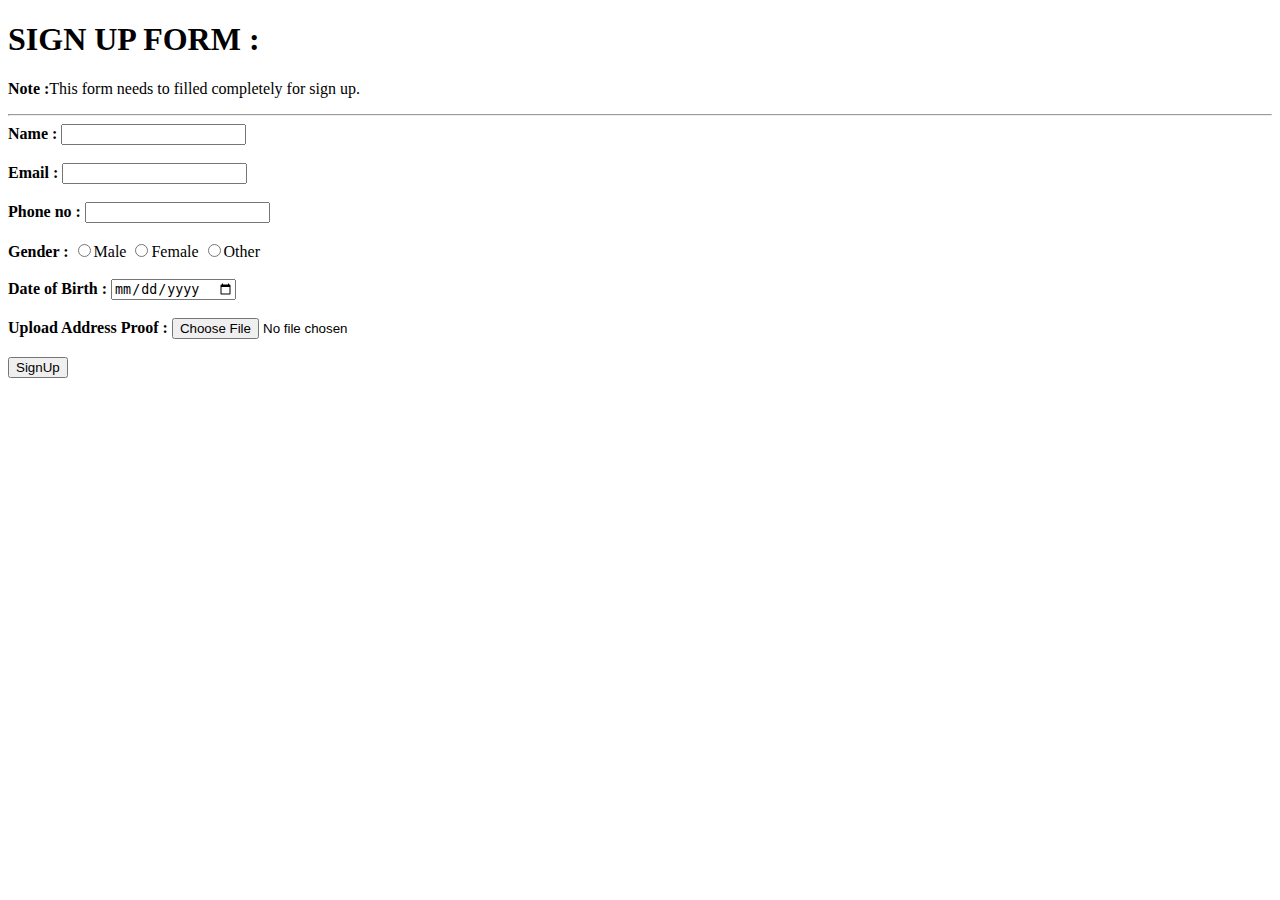
<file: Assignment 1/index.html>
<!DOCTYPE html>
<html lang="en">
<head>
    <meta charset="UTF-8">
    <meta http-equiv="X-UA-Compatible" content="IE=edge">
    <meta name="viewport" content="width=device-width, initial-scale=1.0">
    <title>SIGN UP FORM</title>
</head>
<body>
    <h1>SIGN UP FORM :</h1>
    <p><b>Note :</b>This form needs to filled completely for sign up.</p><hr>
    <form>
        <label for=name><b>Name : </b></label>
        <input type="text" id=name>
        <br><br>
        <label for=email><b>Email : </b></label>
        <input type="email" id=email>
        <br><br>
        <label for=number><b>Phone no : </b></label>
        <input type="number" id=number>
        <br><br>
        <label for=gender><b>Gender :</b></label>
        <input type="radio" id=gender>Male
        <input type="radio" id=gender>Female
        <input type="radio" id=gender>Other
        <br><br>
        <label><b>Date of Birth : </b></label>
        <input type="date">
        <br><br>
        <label><b>Upload Address Proof : </b></label>
        <input type="file">
        <br><br>
        <button type="button">SignUp</button>

    </form>
</body>
</html>
</file>
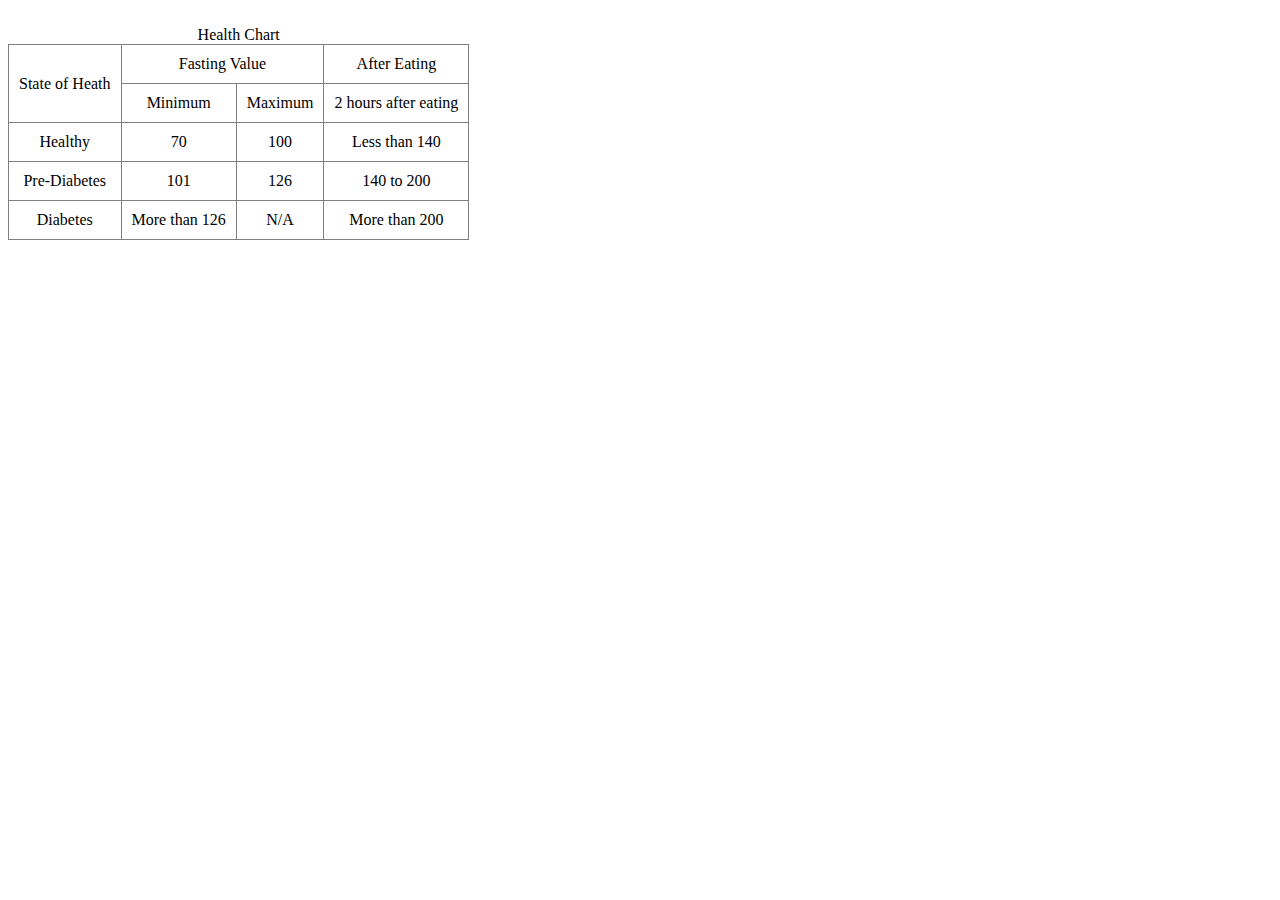
<file: Assignment 2/index.html>
<!DOCTYPE html>
<html lang="en">
    <head>
        <meta charset="UTF-8">
        <meta http-equiv="X-UA-Compatible" content="IE=edge">
        <meta name="viewport" content="width=device-width, initial-scale=1.0">
        <title>TABLE</title>
        <style>
            td{padding: 10px;}
            table {text-align: center;}
        </style>
    </head>
    <body>
        <div>
            <table border ="1"  style="border-collapse: collapse">
                <caption>Health Chart</caption>
                <br>
                <tbody>
                    <tr>
                        <td rowspan="2">State of  Heath</td>
                        <td colspan="2">Fasting Value </td>
                        <td>After Eating</td>
                    </tr>
                    <tr>
                        <td>Minimum</td>
                        <td>Maximum</td>
                        <td>2 hours after eating</td>
                    </tr>
                    <tr>
                        <td>Healthy</td>
                        <td>70</td>
                        <td>100</td>
                        <td>Less than 140</td>
                    </tr>
                    <tr>
                        <td>Pre-Diabetes</td>
                        <td>101</td>
                        <td>126</td>
                        <td>140 to 200</td>
                    </tr>
                    <tr>
                        <td>Diabetes</td>
                        <td>More than 126</td>
                        <td>N/A</td>
                        <td>More than 200</td>
                    </tr>
                </tbody>
            </table>
        </div>
    </body>
</html>
</file>
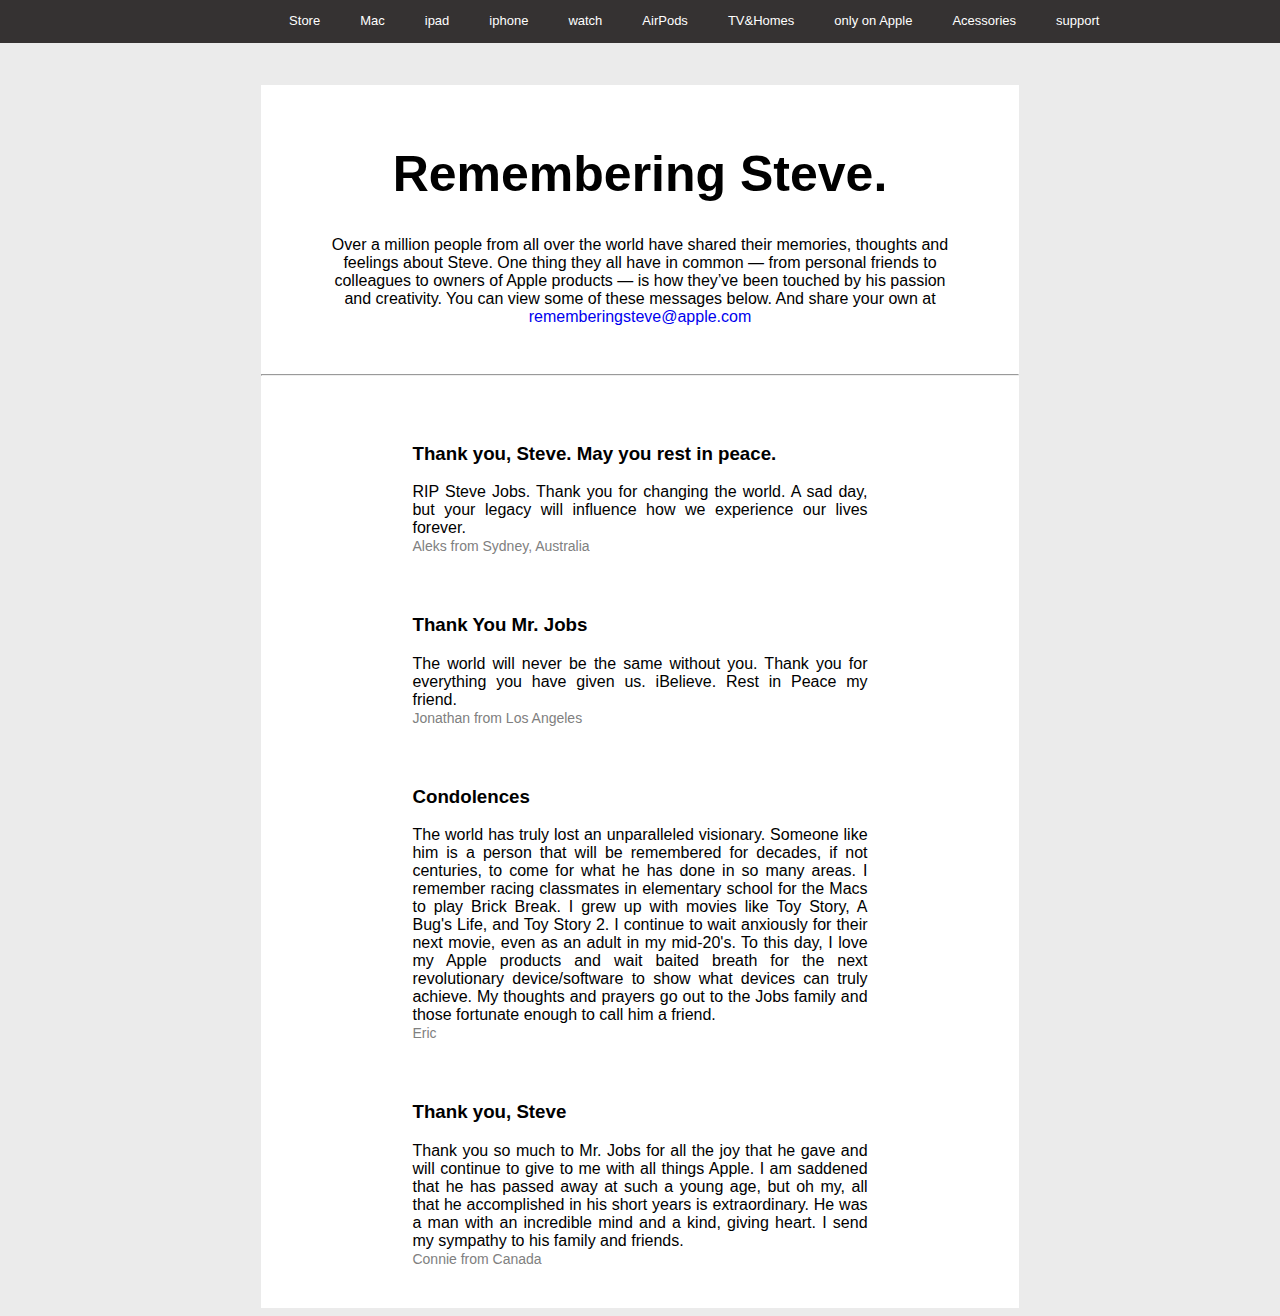
<file: Assignment 3/index.html>
<!DOCTYPE html>
<html lang="en">
<head>
    <meta charset="UTF-8">
    <meta http-equiv="X-UA-Compatible" content="IE=edge">
    <meta name="viewport" content="width=device-width, initial-scale=1.0">
    <title>Remembering Stev Jobs - Apple(IN)</title>
    <link rel='stylesheet' href="style.css" type="text/css">
    <link rel="stylesheet" href="https://pro.fontawesome.com/releases/v5.10.0/css/all.css" integrity="sha384-AYmEC3Yw5cVb3ZcuHtOA93w35dYTsvhLPVnYs9eStHfGJvOvKxVfELGroGkvsg+p" crossorigin="anonymous"/>

</head>
<body>
    <div id="nav">
        <ul>
            <li><a href="#"><i class="fab fa-apple"></i></a></li>
            <li><a href="#">Store</a></li>
            <li><a href="#">Mac</a></li>
            <li><a href="#">ipad</a></li>
            <li><a href="#">iphone</a></li>
            <li><a href="#">watch</a></li>
            <li><a href="#">AirPods</a></li>
            <li><a href="#">TV&Homes</a></li>
            <li><a href="#">only on Apple</a></li>
            <li><a href="#">Acessories</a></li>
            <li><a href="#">support</a></li>
            <li><a href="#"><i class="fas fa-search"></i></a> </li>
            <li><a href="#"><i class="fas fa-shopping-bag"></i></a></li>
        </ul>

    </div>
    <br>
    <div>
        <h1>Remembering Steve.</h1>
        <p>
            Over a million people from all over the world have shared their memories, thoughts and feelings about Steve. One thing they all have in common — from personal friends to colleagues to owners of Apple products — is how they’ve been touched by his passion and creativity. You can view some of these messages below.
            And share your own at <a style="text-decoration:none;" href="mailto:rememberingsteve@apple.com">rememberingsteve@apple.com</a>
            <hr>
        </p>
        
        <article>
            <p class="para">
                <h3>Thank you, Steve. May you rest in peace.</h3>
                RIP Steve Jobs. Thank you for changing the world. A sad day, but your legacy will influence how we experience our lives forever.<br>
                <aut>Aleks from Sydney, Australia</aut>
            </p>
            <p class="para">
                <h3>Thank You Mr. Jobs</h3>
                The world will never be the same without you. Thank you for everything you have given us. iBelieve. Rest in Peace my friend.<br>
                <aut>Jonathan from Los Angeles</aut>
            </p>
            <p class="para">
                <h3>Condolences</h3>
                The world has truly lost an unparalleled visionary. Someone like him is a person that will be remembered for decades, if not centuries, to come for what he has done in so many areas. I remember racing classmates in elementary school for the Macs to play Brick Break. I grew up with movies like Toy Story, A Bug's Life, and Toy Story 2. I continue to wait anxiously for their next movie, even as an adult in my mid-20's. To this day, I love my Apple products and wait baited breath for the next revolutionary device/software to show what devices can truly achieve. My thoughts and prayers go out to the Jobs family and those fortunate enough to call him a friend. <br>
                <aut>Eric</aut>
            </p>
            <p class="para">
                <h3>Thank you, Steve</h3>
                Thank you so much to Mr. Jobs for all the joy that he gave and will continue to give to me with all things Apple. I am saddened that he has passed away at such a young age, but oh my, all that he accomplished in his short years is extraordinary. He was a man with an incredible mind and a kind, giving heart. I send my sympathy to his family and friends. <br>
                <aut>Connie from Canada</aut>
            </p>
        </article>

    </div>
</body>
</html>
</file>
<file: Assignment 3/style.css>
body{
    background-color: rgb(235, 235, 235);
    font-family:'Segoe UI', Tahoma, Geneva, Verdana, sans-serif;
}
#nav{
    margin: -10px;;
}
#nav ul{
   list-style:none;
   margin: 0px;
   padding:0;
   height:45px;
   background-color: rgb(53, 50, 50);
}
#nav li{
    position:relative;
    text-align: center;
    float:left;
    padding:20px;
    left:18%;
    display:block;
    line-height: 0.3;

}
#nav a{
    color:white;
    text-decoration: none;

    font-size:13px;
    font-weight: 100;
}
div{
    height:max-content;
    margin:0 20%;
    background-color: white;

}

h1{
    padding-top:60px;
    text-align: center;
    font-size: 50px;
    font-weight: 600;
} 
p{
    margin:0 20px;
    padding:0px 40px 40px 40px;
    text-align: center;
}
article {
    text-align:justify; 
    margin:0 20%;
}

aut{
    color:grey;
    font-size: 14px;
}

.para{
    padding:0;
}
</file>
